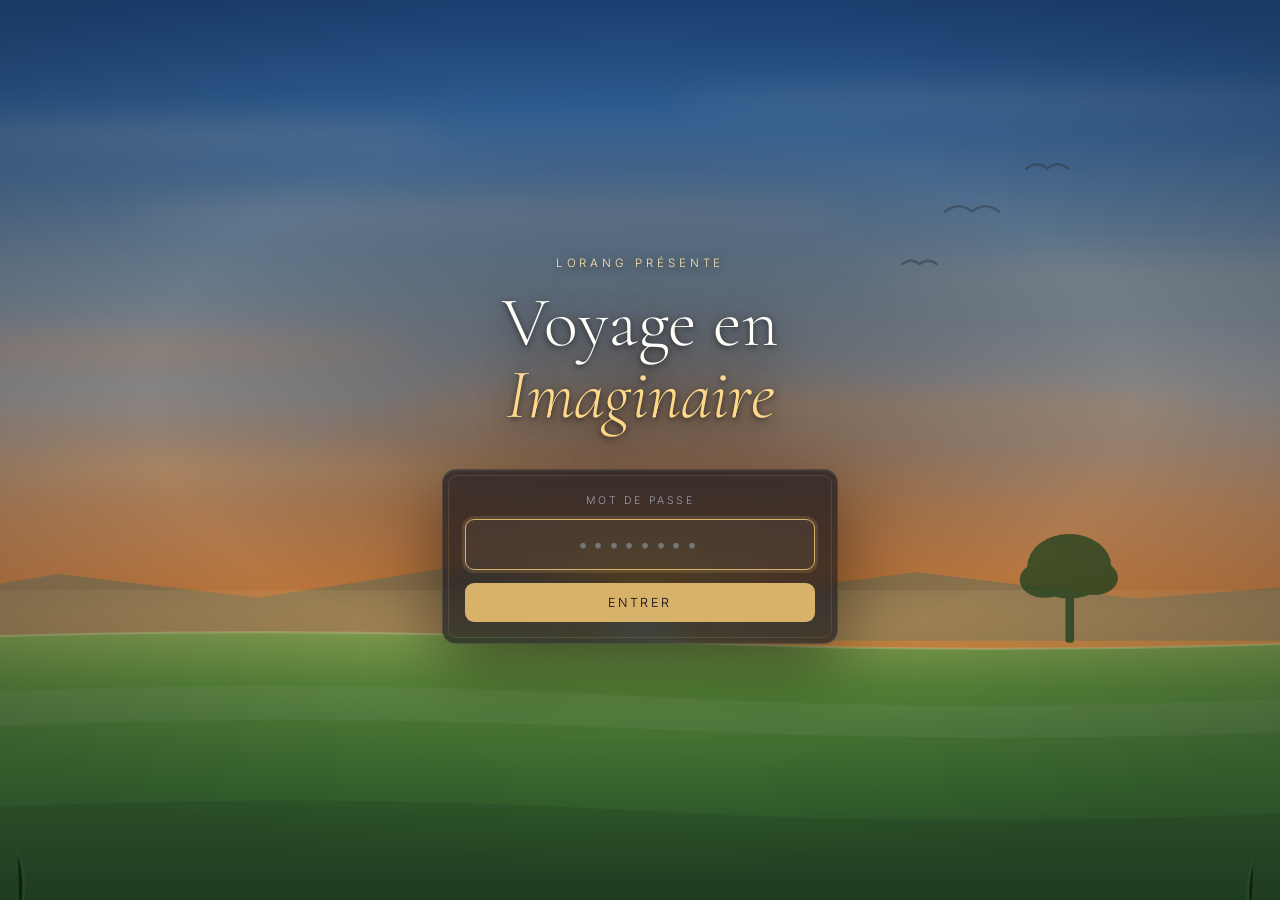
<file: index.html>
<!DOCTYPE html>
<html lang="fr" data-locked="true">
<head>
  <meta charset="UTF-8" />
  <meta name="viewport" content="width=device-width, initial-scale=1.0" />
  <title>Voyage en Imaginaire — LoranG</title>
  <meta name="description" content="Voyage en Imaginaire — photographies, graphismes, créations sonores, écrits et contributions de LoranG." />
  <meta name="robots" content="noindex, nofollow" />
  <link rel="preconnect" href="https://fonts.googleapis.com" />
  <link rel="preconnect" href="https://fonts.gstatic.com" crossorigin />
  <link href="https://fonts.googleapis.com/css2?family=Cormorant+Garamond:wght@300;400;600&family=Inter:wght@300;400;500;600&display=swap" rel="stylesheet" />
  <link rel="stylesheet" href="styles.css" />
  <link rel="icon" href="data:image/svg+xml,<svg xmlns='http://www.w3.org/2000/svg' viewBox='0 0 100 100'><text y='.9em' font-size='90'>🚪</text></svg>" />

  <!-- Compteur de visites GoatCounter : ne compte rien au chargement,
       le comptage est déclenché manuellement dans app.js après le portail -->
  <script data-goatcounter="https://loranjina.goatcounter.com/count"
          data-goatcounter-settings='{"no_onload": true}'
          async src="//gc.zgo.at/count.js"></script>
</head>
<body>

<!-- ================================================================== -->
<!--  ÉCRAN 1 : PORTAIL — mot de passe d'entrée du site                  -->
<!-- ================================================================== -->
<div id="gate" class="gate">
  <div class="gate__wall" id="gateWall" aria-hidden="true"></div>
  <div class="gate__veil" aria-hidden="true"></div>

  <div class="gate__content">
    <p class="gate__eyebrow">LoranG présente</p>
    <h1 class="gate__title">Voyage&nbsp;en<br /><em>Imaginaire</em></h1>

    <form class="keyframe" id="gateForm" autocomplete="off">
      <label class="keyframe__label" for="gateInput">Mot de passe</label>
      <input
        class="keyframe__input"
        id="gateInput"
        type="password"
        inputmode="numeric"
        placeholder="••••••••"
        required />
      <button class="keyframe__btn" type="submit">Entrer</button>

      <!-- Aucun indice de format n'est affiché. -->
      <p class="keyframe__error" id="gateError" role="alert" hidden>Mot de passe incorrect.</p>
    </form>
  </div>
</div>


<!-- ================================================================== -->
<!--  ÉCRAN 2 : LE SITE                                                  -->
<!-- ================================================================== -->
<div id="app" class="app" hidden>

  <!-- ---------- MENU COLONNE GAUCHE ---------- -->
  <aside class="rail" id="rail">
    <div class="rail__head">
      <a href="#accueil" class="rail__brand" data-go="accueil">
        <span class="rail__brand-main">Voyage en</span>
        <span class="rail__brand-sub">Imaginaire</span>
      </a>
      <p class="rail__author">LoranG</p>
    </div>

    <nav class="rail__nav">
      <button class="tab is-active" data-go="accueil">
        <span class="tab__num">◆</span><span class="tab__label">Accueil</span>
      </button>
      <button class="tab" data-go="photo">
        <span class="tab__num">1</span><span class="tab__label">Photo</span>
        <span class="tab__count" data-count="photo"></span>
      </button>
      <button class="tab" data-go="graphi">
        <span class="tab__num">2</span><span class="tab__label">Graphi</span>
        <span class="tab__count" data-count="graphi"></span>
      </button>
      <button class="tab" data-go="audio">
        <span class="tab__num">3</span><span class="tab__label">Audio</span>
        <span class="tab__count" data-count="audio"></span>
      </button>
      <button class="tab" data-go="ecrit">
        <span class="tab__num">4</span><span class="tab__label">Ecrit</span>
        <span class="tab__count" data-count="ecrit"></span>
      </button>
      <button class="tab" data-go="contribution">
        <span class="tab__num">5</span><span class="tab__label">Contribution</span>
        <span class="tab__count" data-count="contribution"></span>
      </button>
      <button class="tab tab--locked" data-go="atelier">
        <span class="tab__num">6</span><span class="tab__label">Atelier</span>
        <span class="tab__lock" aria-label="protégé">🔒</span>
        <span class="tab__count" data-count="atelier"></span>
      </button>
    </nav>

    <div class="rail__foot">
      <button class="rail__link" id="connectBtn" title="Relier le dossier du Bureau">
        <span id="connectDot" class="dot"></span>
        <span id="connectLabel">Relier mon dossier</span>
      </button>
      <input type="file" id="fallbackInput" multiple webkitdirectory hidden />

      <!-- Accès à l'éditeur de légendes, protégé par le mot de passe horaire -->
      <button class="rail__link rail__link--admin" id="adminBtn" title="Éditeur de légendes (protégé)">
        <span class="rail__admin-key">🔑</span>
        <span>Légendes (admin)</span>
      </button>

      <p class="rail__tip">Flèches <kbd>←</kbd> <kbd>→</kbd> pour défiler</p>
      <p class="rail__version">Version 1.6 — 20.10.2026</p>
    </div>
  </aside>

  <!-- ---------- ZONE PRINCIPALE ---------- -->
  <main class="stage" id="stage">

    <!-- ===== ACCUEIL ===== -->
    <section class="view is-active" id="view-accueil">
      <div class="home">
        <div class="home__wall" id="homeWall" aria-hidden="true"></div>
        <div class="home__veil" aria-hidden="true"></div>

        <!-- Astre : sa position, sa couleur et l'heure affichée sont
             recalculées chaque minute par app.js (fonction initSky). -->
        <div class="sky" id="sky" aria-hidden="true">
          <div class="sky__body" id="skyBody">
            <span class="sky__glow" id="skyGlow"></span>
            <span class="sky__clock" id="skyClock">--:--</span>
          </div>
        </div>

        <div class="home__text">
          <h2 class="home__title">Voyage en Imaginaire</h2>
          <p class="home__sub">Photographies · Graphismes · Créations sonores · Écrits · Contributions</p>
          <p class="home__by">LoranG</p>
          <p class="home__guide" id="homeGuide">
            Choisissez une porte dans la colonne de gauche.
          </p>
        </div>

        <!-- Compteur de visites : rectangle placé sous l'astre. -->
        <div class="home__count" id="homeCount" aria-live="polite">Visites&nbsp;:&nbsp;</div>
      </div>
    </section>

    <!-- ===== LES ONGLETS (générés sur le même gabarit) ===== -->
    <section class="view" id="view-photo"        data-cat="photo"></section>
    <section class="view" id="view-graphi"       data-cat="graphi"></section>
    <section class="view" id="view-audio"        data-cat="audio"></section>
    <section class="view" id="view-ecrit"        data-cat="ecrit"></section>
    <section class="view" id="view-contribution" data-cat="contribution"></section>
    <section class="view" id="view-atelier"      data-cat="atelier"></section>
    <section class="view" id="view-reserves"     data-cat="reserves"></section>

  </main>
</div>


<!-- ================================================================== -->
<!--  MODALE : mot de passe (Atelier)                                   -->
<!-- ================================================================== -->
<div class="modal" id="lockModal" hidden>
  <div class="modal__box" role="dialog" aria-modal="true" aria-labelledby="lockTitle">
    <span class="modal__seal">🔒</span>
    <h3 class="modal__title" id="lockTitle">Accès réservé</h3>
    <p class="modal__sub" id="lockSub">Onglet protégé</p>
    <form id="lockForm" autocomplete="off">
      <input
        class="keyframe__input"
        id="lockInput"
        type="password"
        placeholder="••••••••••••••"
        required />
      <!-- FORMAT NON VISIBLE : aucun indice n'est donné ici -->
      <p class="modal__error" id="lockError" role="alert" hidden>Accès refusé.</p>
      <div class="modal__actions">
        <button type="button" class="btn btn--ghost" id="lockCancel">Annuler</button>
        <button type="submit" class="btn btn--primary">Déverrouiller</button>
      </div>
    </form>
  </div>
</div>

<!-- Petit message flottant (confirmations d'export, erreurs) -->
<div class="toast" id="toast" hidden></div>

<!-- Gabarit d'un onglet, cloné par app.js -->
<template id="tplView">
  <header class="view__head">
    <div>
      <h2 class="view__title"></h2>
      <p class="view__meta"></p>
    </div>
    <div class="view__tools">
      <button class="chip chip--play" data-act="play" title="Diaporama automatique (barre d'espace)">
        <span class="chip__icon">▶</span><span data-play-label>Diaporama</span>
      </button>
      <button class="chip" data-act="wall" title="Utiliser comme papier peint">Papier peint</button>
      <div class="export" data-export hidden>
        <button class="chip chip--export" data-act="export-open">Envoyer vers ▾</button>
        <div class="export__menu"></div>
      </div>
    </div>
  </header>

  <div class="viewer" data-viewer tabindex="0">
    <!-- Minuterie du diaporama -->
    <div class="timebar" data-timebar hidden><i data-timebar-fill></i></div>

    <div class="viewer__empty" data-empty>
      <p class="viewer__empty-title">Dossier vide</p>
      <p class="viewer__empty-text"></p>
    </div>
    <div class="viewer__media" data-media hidden></div>
    <button class="nav-arrow nav-arrow--prev" data-act="prev" aria-label="Précédent">‹</button>
    <button class="nav-arrow nav-arrow--next" data-act="next" aria-label="Suivant">›</button>
    <div class="viewer__bar" data-bar hidden>
      <span class="viewer__name" data-name></span>
      <span class="viewer__counter" data-counter></span>
    </div>
  </div>

  <!-- BOUTON PORTE : retour à la page d'accueil -->
  <button class="door" data-go="accueil" title="Retour à l'accueil">
    <svg class="door__svg" viewBox="0 0 60 92" aria-hidden="true">
      <rect class="door__frame" x="1.5" y="1.5" width="57" height="89" rx="28.5" />
      <rect class="door__panel" x="7" y="7" width="46" height="78" rx="23" />
      <line class="door__line" x1="30" y1="20" x2="30" y2="72" />
      <circle class="door__knob" cx="44" cy="48" r="2.6" />
    </svg>
    <span class="door__label">Accueil</span>
  </button>
</template>

<script src="app.js"></script>
</body>
</html>
</file>
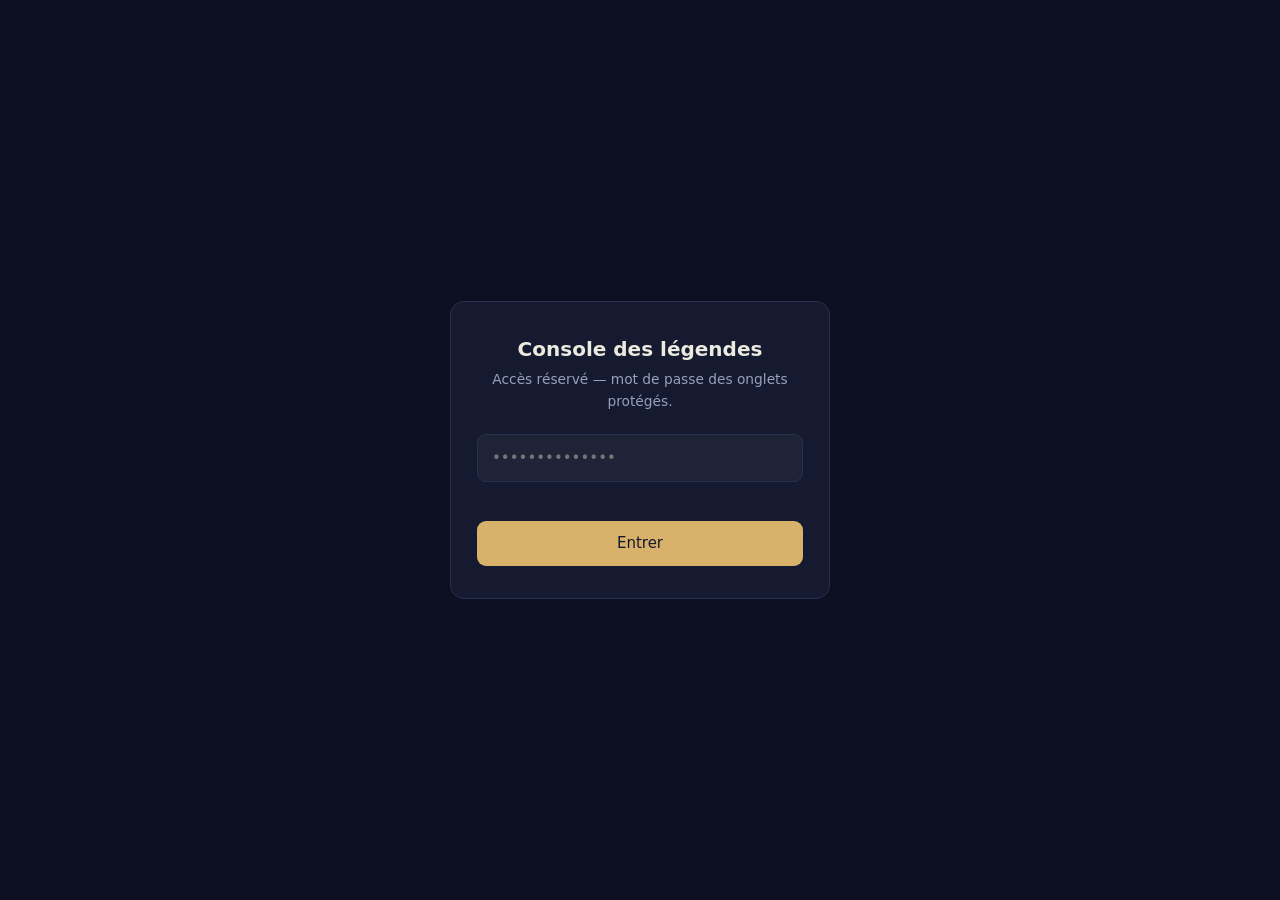
<file: admin.html>
<!DOCTYPE html>
<html lang="fr">
<head>
<meta charset="UTF-8" />
<meta name="viewport" content="width=device-width, initial-scale=1" />
<meta name="robots" content="noindex, nofollow" />
<title>Admin légendes — Voyage en Imaginaire</title>
<style>
  :root {
    --ink: #0d1020; --ink2: #151a30; --line: #2a3150;
    --text: #eceadf; --muted: #98a0bb; --gold: #d8b26a;
    --gold-soft: rgba(216,178,106,.16);
  }
  * { box-sizing: border-box; }
  body {
    margin: 0; background: var(--ink); color: var(--text);
    font: 15px/1.55 -apple-system, system-ui, sans-serif;
  }
  a { color: var(--gold); }

  /* ---------- Écran de connexion ---------- */
  .gate { position: fixed; inset: 0; display: grid; place-items: center; padding: 1.5rem; }
  .gate__box {
    width: 100%; max-width: 380px; text-align: center;
    background: var(--ink2); border: 1px solid var(--line);
    border-radius: 14px; padding: 2rem 1.6rem;
  }
  .gate__box h1 { font-size: 1.25rem; margin: 0 0 .3rem; }
  .gate__box p { color: var(--muted); font-size: .86rem; margin: 0 0 1.4rem; }
  input[type=password], input[type=text] {
    width: 100%; padding: .7rem .9rem; font: inherit;
    background: rgba(255,255,255,.04); color: var(--text);
    border: 1px solid var(--line); border-radius: 9px; outline: none;
  }
  input:focus { border-color: var(--gold); box-shadow: 0 0 0 3px var(--gold-soft); }
  button {
    font: inherit; font-weight: 500; cursor: pointer; border: 0;
    padding: .7rem 1.3rem; border-radius: 9px;
    background: var(--gold); color: #14182c;
  }
  button:hover { filter: brightness(1.08); }
  button.ghost { background: transparent; color: var(--text); border: 1px solid var(--line); }
  .gate__box button { width: 100%; margin-top: .8rem; }
  .err { color: #ff9494; font-size: .84rem; margin-top: .7rem; min-height: 1.1em; }

  /* ---------- Barre du haut ---------- */
  header {
    position: sticky; top: 0; z-index: 10;
    display: flex; align-items: center; gap: 1rem; flex-wrap: wrap;
    padding: .9rem 1.3rem; background: var(--ink2);
    border-bottom: 1px solid var(--line);
  }
  header h1 { font-size: 1.02rem; margin: 0; font-weight: 600; }
  header .sub { color: var(--muted); font-size: .8rem; }
  header .spacer { flex: 1; }
  .status { font-size: .82rem; color: var(--muted); }
  .status.saved { color: #7fe0a4; }
  .status.dirty { color: var(--gold); }

  /* ---------- Onglets ---------- */
  .tabs { display: flex; gap: .4rem; flex-wrap: wrap; padding: .9rem 1.3rem 0; }
  .tabs button {
    background: transparent; color: var(--muted);
    border: 1px solid var(--line); border-radius: 999px;
    padding: .4rem .95rem; font-size: .84rem;
  }
  .tabs button.on { background: var(--gold-soft); color: var(--text); border-color: var(--gold); }
  .tabs .count { opacity: .6; font-variant-numeric: tabular-nums; }

  /* ---------- Grille ---------- */
  main { padding: 1.2rem 1.3rem 4rem; }
  .grid {
    display: grid; gap: 1.1rem;
    grid-template-columns: repeat(auto-fill, minmax(210px, 1fr));
  }
  .card {
    background: var(--ink2); border: 1px solid var(--line);
    border-radius: 12px; overflow: hidden; display: flex; flex-direction: column;
  }
  .thumb {
    height: 220px; display: grid; place-items: center;
    background: repeating-linear-gradient(45deg, rgba(255,255,255,.02) 0 10px, transparent 10px 20px), #0f1326;
    overflow: hidden;
  }
  .thumb img { width: 100%; height: 100%; object-fit: contain; padding: 10px; }
  .thumb.audio { font-size: 2.4rem; }
  .thumb.doc { font-size: 2.4rem; }
  .thumb .disc {
    width: 78px; height: 78px; border-radius: 50%;
    background: radial-gradient(circle, #0f1326 0 18%, transparent 18.5%),
                conic-gradient(from 0deg, var(--gold), #7a5f2f, var(--gold), #7a5f2f, var(--gold));
  }
  .card__body { padding: .7rem .75rem .85rem; display: flex; flex-direction: column; gap: .45rem; }
  .card__name {
    font-size: .74rem; color: var(--muted); word-break: break-word;
    font-variant-numeric: tabular-nums;
  }
  /* Champ légende encadré, en dessous de la vignette */
  .card textarea {
    width: 100%; min-height: 58px; resize: vertical; font: inherit; font-size: .88rem;
    padding: .55rem .65rem; color: var(--text);
    background: rgba(255,255,255,.03);
    border: 1px solid var(--line); border-radius: 8px; outline: none;
  }
  .card textarea:focus { border-color: var(--gold); box-shadow: 0 0 0 3px var(--gold-soft); }
  .card.changed textarea { border-color: var(--gold); }

  .empty { color: var(--muted); padding: 2rem 0; text-align: center; }
  footer {
    position: fixed; bottom: 0; left: 0; right: 0;
    display: flex; align-items: center; gap: 1rem;
    padding: .8rem 1.3rem; background: var(--ink2); border-top: 1px solid var(--line);
  }
  footer .spacer { flex: 1; }
  .toast {
    position: fixed; left: 50%; bottom: 5rem; transform: translateX(-50%);
    background: var(--ink2); border: 1px solid var(--gold-soft);
    border-radius: 999px; padding: .7rem 1.3rem; font-size: .86rem;
    box-shadow: 0 14px 40px rgba(0,0,0,.5); z-index: 50;
  }
  [hidden] { display: none !important; }
</style>
</head>
<body>

<!-- ================= CONNEXION ================= -->
<div class="gate" id="gate">
  <div class="gate__box">
    <h1>Console des légendes</h1>
    <p>Accès réservé — mot de passe des onglets protégés.</p>
    <form id="gateForm" autocomplete="off">
      <input type="password" id="pass" placeholder="••••••••••••••" required />
      <div class="err" id="gateErr"></div>
      <button type="submit">Entrer</button>
    </form>
  </div>
</div>

<!-- ================= APPLICATION ================= -->
<div id="app" hidden>
  <header>
    <div>
      <h1>Console des légendes</h1>
      <div class="sub">Voyage en Imaginaire — LoranG</div>
    </div>
    <div class="spacer"></div>
    <span class="status" id="status">Reliez votre dossier pour commencer</span>
    <button id="connect">Relier mon dossier</button>
  </header>

  <div class="tabs" id="tabs"></div>

  <main>
    <div class="grid" id="grid"></div>
    <div class="empty" id="empty" hidden></div>
  </main>

  <footer>
    <span class="sub" id="foot">—</span>
    <div class="spacer"></div>
    <button class="ghost" id="reload">Recharger depuis le disque</button>
    <button id="save">Enregistrer cet onglet</button>
  </footer>
</div>

<div class="toast" id="toast" hidden></div>

<script>
"use strict";

/* ---- Réglages, alignés sur app.js ---- */
const CAPTIONS_FILE = "legendes.txt";
const MINUTE_TOLERANCE = 3;
const IMG = ["jpg","jpeg","png","gif","webp","avif","svg","bmp","heic","heif","tif","tiff"];
const AUD = ["mp3","wav","m4a","aac","ogg","oga","flac","opus","aiff","aif","wma"];
const DOC = ["pdf","txt","md","doc","docx","odt","rtf","epub","pages"];
const CATS = {
  photo:        { dir: "1-Photo",        label: "1 · Photo" },
  graphi:       { dir: "2-Graphi",       label: "2 · Graphi" },
  audio:        { dir: "3-Audio",        label: "3 · Audio" },
  ecrit:        { dir: "4-Ecrit",        label: "4 · Ecrit" },
  contribution: { dir: "5-Contribution", label: "5 · Contribution" },
  atelier:      { dir: "6-Atelier",      label: "6 · Atelier" },
  reserves:     { dir: "7-Reserves",     label: "7 · Réserves" },
};

const $ = (s, r=document) => r.querySelector(s);
const pad = n => String(n).padStart(2,"0");
const extOf = n => { const i=n.lastIndexOf("."); return i<0?"":n.slice(i+1).toLowerCase(); };
const isImg = n => IMG.includes(extOf(n));
const isAud = n => AUD.includes(extOf(n));
const isDoc = n => DOC.includes(extOf(n));

/* ---- Mot de passe horaire JJMMAAAAHH:MM (identique au site) ---- */
function minuteCode(d){ return pad(d.getDate())+pad(d.getMonth()+1)+d.getFullYear()+pad(d.getHours())+pad(d.getMinutes()); }
function passValid(raw){
  const clean = String(raw).replace(/[^0-9]/g,"");
  const now = Date.now();
  for (let i=-MINUTE_TOLERANCE; i<=MINUTE_TOLERANCE; i++){
    if (clean === minuteCode(new Date(now + i*60000))) return true;
  }
  return false;
}

/* ---- Lecture / écriture du format legendes.txt ---- */
// Renvoie { map, header } : map nom→légende, header = commentaires d'origine.
function parseCaptions(txt){
  const map = new Map(); const header = [];
  let bodyStarted = false;
  txt.split(/\r?\n/).forEach(line => {
    const row = line.trim();
    if (!bodyStarted && (row==="" || row.startsWith("#"))) { header.push(line); return; }
    if (!row || row.startsWith("#")) return;
    const cand = [row.indexOf("="), row.indexOf("|")].filter(i=>i>0);
    if (!cand.length) return;
    bodyStarted = true;
    const sep = Math.min(...cand);
    map.set(row.slice(0,sep).trim().toLowerCase(), row.slice(sep+1).trim());
  });
  return { map, header };
}
function buildCaptions(header, entries){
  const lines = [];
  if (header.length) lines.push(header.join("\n").replace(/\n+$/,""), "");
  entries.forEach(([name, cap]) => { if (cap.trim()) lines.push(name + " = " + cap.trim()); });
  return lines.join("\n") + "\n";
}

/* ---- État ---- */
const state = { root:null, current:"photo", data:{}, urls:[] };
Object.keys(CATS).forEach(k => state.data[k] = { files:[], caps:new Map(), header:[], dirty:false });

/* ---- Dossier mémorisé (partagé avec le site via IndexedDB « vei-store ») ---- */
function openDB(){
  return new Promise((res,rej)=>{
    const q = indexedDB.open("vei-store", 1);
    q.onupgradeneeded = () => q.result.createObjectStore("kv");
    q.onsuccess = () => res(q.result);
    q.onerror = () => rej(q.error);
  });
}
async function idbGet(key){
  try {
    const db = await openDB();
    return await new Promise((res,rej)=>{
      const t = db.transaction("kv","readonly").objectStore("kv").get(key);
      t.onsuccess = ()=>res(t.result); t.onerror = ()=>rej(t.error);
    });
  } catch { return undefined; }
}
async function idbSet(key,val){
  try {
    const db = await openDB();
    await new Promise((res,rej)=>{
      const tx = db.transaction("kv","readwrite");
      tx.objectStore("kv").put(val,key);
      tx.oncomplete = res; tx.onerror = ()=>rej(tx.error);
    });
  } catch {}
}

// Vérifie qu'un handle pointe bien sur la racine (contient au moins un des dossiers).
async function estRacine(handle){
  for (const c of Object.values(CATS)){
    try { await handle.getDirectoryHandle(c.dir); return true; } catch {}
  }
  return false;
}

// Tente de relier automatiquement le dossier déjà autorisé sur le site.
async function relierAuto(){
  if (typeof window.showDirectoryPicker !== "function") return false;
  const h = await idbGet("rootHandle");
  if (!h) return false;
  try {
    if (await h.queryPermission({ mode:"readwrite" }) !== "granted") return false;
    if (!(await estRacine(h))) return false;
    state.root = h;
    await loadAll();
    setStatus("Dossier relié automatiquement : " + h.name, "saved");
    return true;
  } catch { return false; }
}

const toast = (m, ms=2400) => {
  const t=$("#toast"); t.textContent=m; t.hidden=false;
  clearTimeout(toast._t); toast._t=setTimeout(()=>t.hidden=true, ms);
};
function setStatus(txt, cls=""){ const s=$("#status"); s.textContent=txt; s.className="status "+cls; }

/* ---- Connexion ---- */
$("#gateForm").addEventListener("submit", e => {
  e.preventDefault();
  if (passValid($("#pass").value)) {
    $("#gate").hidden = true; $("#app").hidden = false;
    if (typeof window.showDirectoryPicker !== "function") {
      setStatus("Ce navigateur ne peut pas écrire les fichiers — utilisez Chrome.", "dirty");
      $("#connect").disabled = true;
    } else {
      // Si le site a déjà autorisé le dossier, on le relie sans rien demander.
      relierAuto();
    }
  } else {
    $("#gateErr").textContent = "Mot de passe incorrect.";
    $("#pass").value = ""; $("#pass").focus();
  }
});

/* ---- Relier le dossier + lire les 7 sous-dossiers ---- */
$("#connect").addEventListener("click", async () => {
  try {
    const root = await window.showDirectoryPicker({ mode:"readwrite" });
    // Vérifie que c'est bien la racine
    let ok=false;
    for (const c of Object.values(CATS)) { try { await root.getDirectoryHandle(c.dir); ok=true; break; } catch{} }
    if (!ok) { toast("Choisissez le dossier « Voyage-en-Imaginaire »."); return; }
    state.root = root;
    await idbSet("rootHandle", root);      // mémorisé pour le site et les prochaines fois
    await loadAll();
    setStatus("Dossier relié : " + root.name, "saved");
  } catch(e){ if (e.name!=="AbortError") toast("Liaison annulée."); }
});

$("#reload").addEventListener("click", async () => {
  if (!state.root) { toast("Reliez d'abord votre dossier."); return; }
  if (Object.values(state.data).some(d=>d.dirty) &&
      !confirm("Des légendes non enregistrées seront perdues. Recharger quand même ?")) return;
  await loadAll();
  toast("Rechargé depuis le disque.");
});

async function loadAll(){
  for (const key of Object.keys(CATS)){
    const d = state.data[key];
    d.files=[]; d.caps=new Map(); d.header=[]; d.dirty=false;
    try {
      const dir = await state.root.getDirectoryHandle(CATS[key].dir);
      for await (const e of dir.values()){
        if (e.kind!=="file" || e.name.startsWith(".")) continue;
        if (e.name===CAPTIONS_FILE){
          const parsed = parseCaptions(await (await e.getFile()).text());
          d.caps = parsed.map; d.header = parsed.header;
          continue;
        }
        if (isImg(e.name) || isAud(e.name) || isDoc(e.name)) d.files.push({ name:e.name, handle:e });
      }
      d.files.sort((a,b)=>a.name.localeCompare(b.name,"fr",{numeric:true}));
    } catch { /* dossier absent : ignoré */ }
  }
  renderTabs();
  render();
}

function renderTabs(){
  const t = $("#tabs"); t.innerHTML="";
  Object.entries(CATS).forEach(([key,c])=>{
    const b=document.createElement("button");
    b.className = key===state.current ? "on" : "";
    b.innerHTML = c.label + ' <span class="count">'+state.data[key].files.length+'</span>';
    b.onclick = ()=>{ state.current=key; renderTabs(); render(); };
    t.appendChild(b);
  });
}

function releaseUrls(){ state.urls.forEach(URL.revokeObjectURL); state.urls=[]; }

async function render(){
  releaseUrls();
  const key = state.current, d = state.data[key];
  const grid=$("#grid"), empty=$("#empty");
  grid.innerHTML="";

  const n = d.files.length;
  const done = d.files.filter(f=>d.caps.get(f.name.toLowerCase())).length;
  $("#foot").textContent = CATS[key].label + " — " + n + " fichier(s), " + done + " légende(s) posée(s)";

  if (!n){
    empty.hidden=false;
    empty.textContent = state.root ? "Aucun fichier dans ce dossier." : "Reliez votre dossier pour voir les fichiers.";
    return;
  }
  empty.hidden=true;

  for (const f of d.files){
    const card=document.createElement("div"); card.className="card";
    const thumb=document.createElement("div"); thumb.className="thumb";

    if (isAud(f.name)) { thumb.classList.add("audio"); thumb.innerHTML='<div class="disc"></div>'; }
    else if (isDoc(f.name)) { thumb.classList.add("doc"); thumb.textContent="📄"; }
    else {
      const img=document.createElement("img");
      try { const url=URL.createObjectURL(await f.handle.getFile()); state.urls.push(url); img.src=url; } catch{}
      img.onerror=()=>{ thumb.textContent="🖼️ aperçu indisponible"; };
      thumb.appendChild(img);
    }

    const body=document.createElement("div"); body.className="card__body";
    const name=document.createElement("div"); name.className="card__name"; name.textContent=f.name;
    const ta=document.createElement("textarea");
    ta.placeholder="Légende…";
    ta.value = d.caps.get(f.name.toLowerCase()) || "";
    ta.addEventListener("input", ()=>{
      d.caps.set(f.name.toLowerCase(), ta.value);
      d.dirty=true; card.classList.toggle("changed", !!ta.value.trim());
      setStatus("Modifications non enregistrées", "dirty");
    });
    if (ta.value.trim()) card.classList.add("changed");

    body.append(name, ta);
    card.append(thumb, body);
    grid.appendChild(card);
  }
}

/* ---- Enregistrer l'onglet courant dans son legendes.txt ---- */
$("#save").addEventListener("click", async () => {
  if (!state.root) { toast("Reliez d'abord votre dossier."); return; }
  const key = state.current, d = state.data[key];
  try {
    const dir = await state.root.getDirectoryHandle(CATS[key].dir);
    // On écrit une entrée pour chaque fichier présent, dans l'ordre.
    const entries = d.files.map(f => {
      const cap = d.caps.get(f.name.toLowerCase()) || "";
      return [f.name, cap];
    });
    const header = d.header.length ? d.header : ["# Légendes — une ligne par fichier :  nom = légende"];
    const txt = buildCaptions(header, entries);
    const fh = await dir.getFileHandle(CAPTIONS_FILE, { create:true });
    const w = await fh.createWritable();
    await w.write(txt); await w.close();
    d.dirty=false;
    setStatus("Enregistré ✓", "saved");
    toast("Légendes de « "+CATS[key].label+" » enregistrées.");
    render();
  } catch(e){ toast("Échec de l'enregistrement : "+e.message); }
});

/* Prévenir avant de quitter si des changements ne sont pas sauvés */
window.addEventListener("beforeunload", e => {
  if (Object.values(state.data).some(d=>d.dirty)) { e.preventDefault(); e.returnValue=""; }
});
</script>
</body>
</html>
</file>
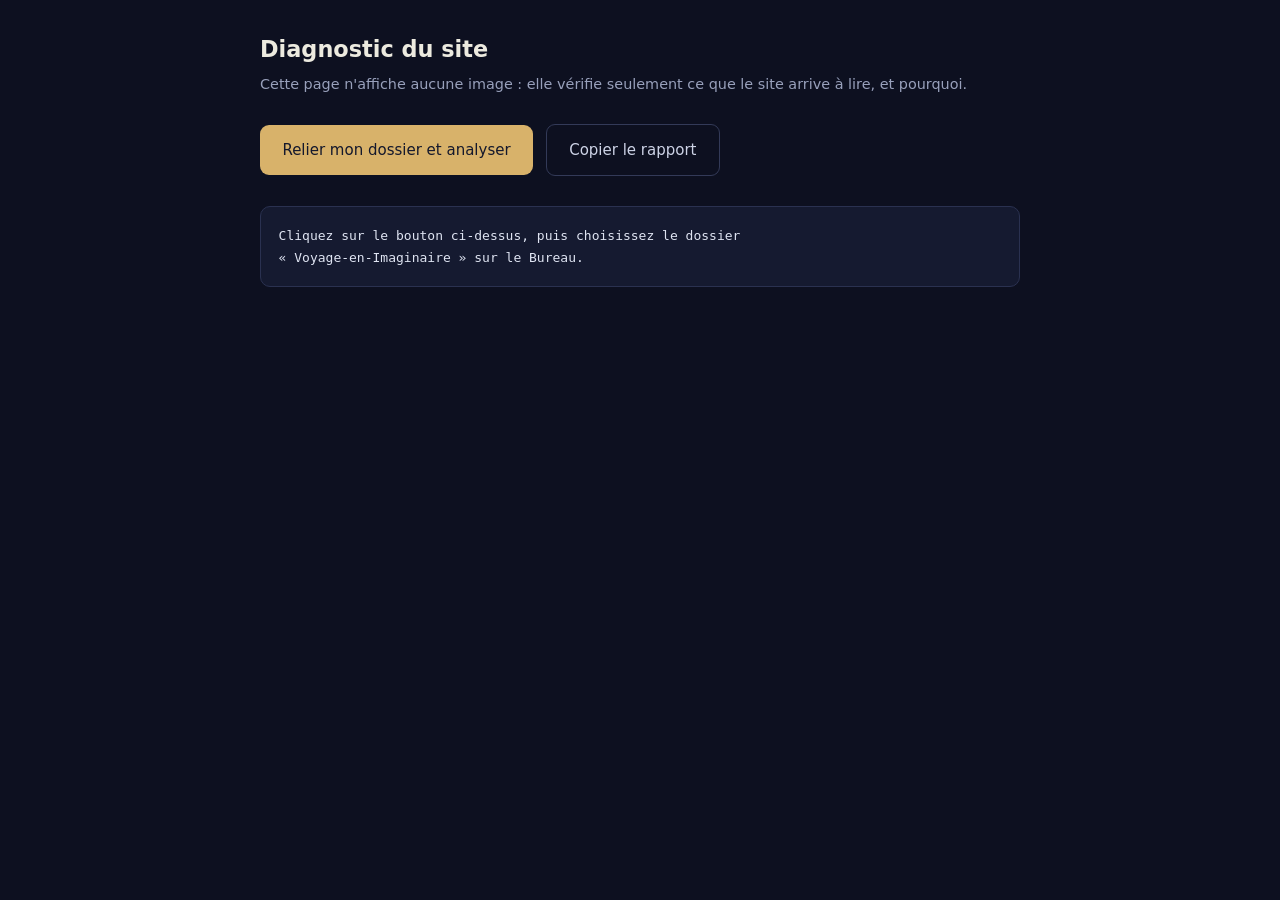
<file: diagnostic.html>
<!DOCTYPE html>
<html lang="fr">
<head>
<meta charset="UTF-8" />
<meta name="viewport" content="width=device-width, initial-scale=1" />
<title>Diagnostic — Voyage en Imaginaire</title>
<meta name="robots" content="noindex, nofollow" />
<style>
  body {
    margin: 0; padding: 2rem 1.5rem;
    font: 15px/1.6 -apple-system, system-ui, sans-serif;
    background: #0d1020; color: #eceadf;
  }
  .wrap { max-width: 760px; margin: 0 auto; }
  h1 { font-size: 1.4rem; font-weight: 600; margin: 0 0 .3rem; }
  p.sub { color: #98a0bb; margin: 0 0 1.8rem; font-size: .9rem; }
  button {
    font: inherit; font-weight: 500; cursor: pointer;
    padding: .8rem 1.4rem; margin: 0 .5rem .5rem 0;
    border: 0; border-radius: 9px;
    background: #d8b26a; color: #14182c;
  }
  button.ghost { background: transparent; color: #cdd3e6; border: 1px solid #333a58; }
  button:hover { filter: brightness(1.08); }
  pre {
    background: #151a30; border: 1px solid #2a3150; border-radius: 10px;
    padding: 1.1rem; margin: 1.4rem 0 0;
    white-space: pre-wrap; word-break: break-word;
    font: 13px/1.65 ui-monospace, Menlo, monospace; color: #dfe4f2;
  }
  .ok   { color: #7fe0a4; }
  .bad  { color: #ff9494; }
  .warn { color: #ffcf7a; }
</style>
</head>
<body>
<div class="wrap">
  <h1>Diagnostic du site</h1>
  <p class="sub">Cette page n'affiche aucune image : elle vérifie seulement ce que le site
  arrive à lire, et pourquoi.</p>

  <button id="go">Relier mon dossier et analyser</button>
  <button id="copy" class="ghost">Copier le rapport</button>

  <pre id="out">Cliquez sur le bouton ci-dessus, puis choisissez le dossier
« Voyage-en-Imaginaire » sur le Bureau.</pre>
</div>

<script>
const CATS = {
  photo:        { dir: "1-Photo",        kind: "image" },
  graphi:       { dir: "2-Graphi",       kind: "image" },
  audio:        { dir: "3-Audio",        kind: "audio" },
  ecrit:        { dir: "4-Ecrit",        kind: "doc" },
  contribution: { dir: "5-Contribution", kind: "mixed" },
  atelier:      { dir: "6-Atelier",      kind: "mixed" },
  reserves:     { dir: "7-Reserves",     kind: "mixed" },
};
const EXT_IMAGE = ["jpg","jpeg","png","gif","webp","avif","svg","bmp","heic","heif","tif","tiff"];
const EXT_AUDIO = ["mp3","wav","m4a","aac","ogg","oga","flac","opus","aiff","aif","wma"];
const EXT_DOC   = ["pdf","txt","md","doc","docx","odt","rtf","epub","pages"];

const out = document.getElementById("out");
let lines = [];
const say = (t = "") => { lines.push(t); out.textContent = lines.join("\n"); };

function extOf(n) { const i = n.lastIndexOf("."); return i < 0 ? "" : n.slice(i+1).toLowerCase(); }
function fits(name, kind) {
  const e = extOf(name);
  if (kind === "image") return EXT_IMAGE.includes(e);
  if (kind === "audio") return EXT_AUDIO.includes(e);
  if (kind === "doc")   return EXT_DOC.includes(e) || EXT_IMAGE.includes(e);
  return EXT_IMAGE.includes(e) || EXT_AUDIO.includes(e) || EXT_DOC.includes(e);
}

async function contexte() {
  lines = [];
  say("═══ CONTEXTE ═══");
  say("Adresse      : " + location.href);
  say("Protocole    : " + location.protocol +
      (location.protocol === "file:" ? "  (ouvert par double-clic)" : "  (servi par un serveur)"));
  say("Navigateur   : " + navigator.userAgent);

  const fs = typeof window.showDirectoryPicker === "function";
  say("Lecture de dossier : " + (fs ? "OUI (Chrome/Edge)" : "NON (Firefox/Safari)"));

  // catalogue.json accessible ?
  try {
    const r = await fetch("catalogue.json", { cache: "no-store" });
    if (r.ok) {
      const d = await r.json();
      const n = Object.entries(d.onglets || {})
        .map(([k, v]) => k + "=" + v.length).join("  ");
      say("catalogue.json : LU  → " + n);
      say("               → le site démarrerait en MODE PUBLIC");
    } else {
      say("catalogue.json : réponse " + r.status);
    }
  } catch (e) {
    say("catalogue.json : non lisible (" + e.name + ")");
    say("               → normal en file: ; le site démarre en MODE ATELIER");
  }

  // dossier mémorisé ?
  try {
    const db = await new Promise((res, rej) => {
      const q = indexedDB.open("vei-store", 1);
      q.onupgradeneeded = () => q.result.createObjectStore("kv");
      q.onsuccess = () => res(q.result);
      q.onerror = () => rej(q.error);
    });
    const h = await new Promise((res, rej) => {
      const t = db.transaction("kv", "readonly").objectStore("kv").get("rootHandle");
      t.onsuccess = () => res(t.result); t.onerror = () => rej(t.error);
    });
    if (!h) {
      say("Dossier mémorisé : AUCUN  → il faut cliquer sur « Relier »");
    } else {
      const p = await h.queryPermission({ mode: "readwrite" });
      say("Dossier mémorisé : « " + h.name + " »  permission=" + p);
      if (p !== "granted") say("               → permission perdue, d'où les onglets vides");
    }
  } catch (e) {
    say("Dossier mémorisé : illisible (" + e.name + " — " + e.message + ")");
  }
  say();
}

async function analyser(handle) {
  say("═══ DOSSIER CHOISI ═══");
  say("Nom : " + handle.name);
  if (handle.name !== "Voyage-en-Imaginaire") {
    say("⚠️  ATTENDU : « Voyage-en-Imaginaire »");
  }
  say();

  let total = 0;
  for (const [key, c] of Object.entries(CATS)) {
    let dir;
    try {
      dir = await handle.getDirectoryHandle(c.dir);
    } catch {
      say(c.dir + " : SOUS-DOSSIER INTROUVABLE");
      continue;
    }

    const noms = [], rejetes = [], dossiers = [];
    for await (const e of dir.values()) {
      if (e.kind === "directory") { dossiers.push(e.name); continue; }
      if (e.name.startsWith(".")) continue;
      if (e.name === "legendes.txt") continue;
      if (fits(e.name, c.kind)) noms.push(e.name); else rejetes.push(e.name);
    }

    total += noms.length;
    say(c.dir + " : " + noms.length + " affichable(s)" +
        (rejetes.length ? "   " + rejetes.length + " rejeté(s)" : "") +
        (dossiers.length ? "   " + dossiers.length + " sous-dossier(s) ignoré(s)" : ""));
    noms.slice(0, 4).forEach(n => say("      • " + n));
    if (noms.length > 4) say("      • … et " + (noms.length - 4) + " autre(s)");
    rejetes.forEach(n => say("      ✗ rejeté : " + n));
  }

  say();
  say("═══ RÉSULTAT ═══");
  if (total > 0) {
    say("Le site DOIT afficher " + total + " média(s).");
    say("Si les onglets restent vides, le problème est à l'affichage,");
    say("pas à la lecture des dossiers.");
  } else {
    say("Aucun média lisible trouvé : c'est la cause des onglets vides.");
  }
}

document.getElementById("go").addEventListener("click", async () => {
  await contexte();
  if (typeof window.showDirectoryPicker !== "function") {
    say("Ce navigateur ne sait pas ouvrir un dossier.");
    say("Relancez ce diagnostic dans Google Chrome.");
    return;
  }
  try {
    const h = await window.showDirectoryPicker({ mode: "readwrite" });
    await analyser(h);
  } catch (e) {
    say("Sélection annulée (" + e.name + ")");
  }
});

document.getElementById("copy").addEventListener("click", () => {
  navigator.clipboard.writeText(out.textContent)
    .then(() => { const b = document.getElementById("copy"); b.textContent = "Copié ✓";
                  setTimeout(() => b.textContent = "Copier le rapport", 1800); });
});

window.addEventListener("error", e => say("⚠️ ERREUR JS : " + e.message));
</script>
</body>
</html>
</file>
<file: styles.css>
/* ==========================================================================
   VOYAGE EN IMAGINAIRE — Laurent GANNE
   Feuille de style unique. Les couleurs se règlent dans :root ci-dessous.
   ========================================================================== */

:root {
  --ink:        #0a0c14;   /* fond le plus sombre        */
  --ink-2:      #12162a;   /* fond des panneaux          */
  --line:       rgba(255, 255, 255, 0.10);
  --text:       #f0ece4;   /* texte principal            */
  --muted:      #9d9fb4;   /* texte secondaire           */
  --gold:       #d8b26a;   /* accent principal (doré)    */
  --gold-soft:  rgba(216, 178, 106, 0.16);
  --rail-w:     184px;     /* largeur du menu de gauche  */
  --radius:     14px;
  --serif:      "Cormorant Garamond", Georgia, serif;
  --sans:       "Inter", system-ui, -apple-system, sans-serif;
}

* { box-sizing: border-box; }

/* IMPORTANT : l'attribut hidden doit toujours l'emporter sur les règles
   display (grid, flex…) définies plus bas, sinon les fenêtres censées être
   masquées restent affichées par-dessus le reste du site. */
[hidden] { display: none !important; }

html, body { height: 100%; }

body {
  margin: 0;
  background: var(--ink);
  color: var(--text);
  font-family: var(--sans);
  font-weight: 300;
  -webkit-font-smoothing: antialiased;
  overflow: hidden;
}

button { font: inherit; color: inherit; cursor: pointer; }

kbd {
  font-family: var(--sans);
  font-size: 0.7rem;
  padding: 1px 5px;
  border: 1px solid var(--line);
  border-radius: 4px;
  background: rgba(255, 255, 255, 0.05);
}

/* ==========================================================================
   1. PORTAIL D'ENTRÉE
   ========================================================================== */

.gate {
  position: fixed;
  inset: 0;
  display: grid;
  place-items: center;
  z-index: 100;
  animation: fade 0.8s ease both;
}

.gate__wall,
.home__wall {
  position: absolute;
  inset: 0;
  /* Papier peint : image choisie dans le site, sinon le fond par défaut. */
  background-image: var(--wall, url("assets/fond.svg"));
  background-size: cover;
  background-position: center;
  transform: scale(1.06);
  transition: opacity 0.9s ease;
}

/* Voile léger : il assure la lisibilité du texte sans éteindre le paysage.
   Augmentez les valeurs pour assombrir, diminuez-les pour éclaircir. */
.gate__veil {
  position: absolute;
  inset: 0;
  background:
    radial-gradient(ellipse 70% 55% at 50% 44%,
      rgba(8, 14, 30, 0.44) 0%,
      rgba(8, 14, 30, 0.22) 55%,
      rgba(8, 14, 30, 0.40) 100%);
}

.gate__content {
  position: relative;
  text-align: center;
  padding: 2rem;
  max-width: 460px;
  width: 100%;
}

.gate__eyebrow {
  font-size: 0.72rem;
  letter-spacing: 0.34em;
  text-transform: uppercase;
  color: #ffe6ae;
  margin: 0 0 1.1rem;
  text-shadow: 0 2px 8px rgba(0, 0, 0, 0.6);
}

.gate__title {
  font-family: var(--serif);
  font-weight: 300;
  font-size: clamp(2.6rem, 8vw, 4.4rem);
  line-height: 1.02;
  margin: 0 0 2.4rem;
  color: #fffdf7;
  text-shadow:
    0 2px 6px rgba(0, 0, 0, 0.55),
    0 8px 34px rgba(0, 0, 0, 0.6);
}

.gate__title em {
  font-style: italic;
  color: #ffd98a;
}

/* ---- Cadre de saisie du mot de passe ---- */

.keyframe {
  position: relative;
  border: 1px solid var(--line);
  border-radius: var(--radius);
  padding: 1.5rem 1.4rem 1.3rem;
  background: rgba(10, 14, 26, 0.62);
  backdrop-filter: blur(8px);
  box-shadow: 0 24px 70px rgba(0, 0, 0, 0.45), inset 0 1px 0 rgba(255, 255, 255, 0.08);
}

.keyframe::before {
  content: "";
  position: absolute;
  inset: 5px;
  border: 1px solid var(--gold-soft);
  border-radius: calc(var(--radius) - 5px);
  pointer-events: none;
}

.keyframe__label {
  display: block;
  font-size: 0.66rem;
  letter-spacing: 0.24em;
  text-transform: uppercase;
  color: var(--muted);
  margin-bottom: 0.7rem;
}

.keyframe__input {
  width: 100%;
  padding: 0.85rem 1rem;
  font-family: var(--sans);
  font-size: 1.15rem;
  letter-spacing: 0.3em;
  text-align: center;
  color: var(--text);
  background: rgba(255, 255, 255, 0.04);
  border: 1px solid var(--line);
  border-radius: 9px;
  outline: none;
  transition: border-color 0.25s, box-shadow 0.25s;
}

.keyframe__input:focus {
  border-color: var(--gold);
  box-shadow: 0 0 0 3px var(--gold-soft);
}

.keyframe__btn {
  width: 100%;
  margin-top: 0.8rem;
  padding: 0.78rem;
  font-size: 0.78rem;
  letter-spacing: 0.22em;
  text-transform: uppercase;
  color: var(--ink);
  background: var(--gold);
  border: 0;
  border-radius: 9px;
  transition: transform 0.18s, filter 0.18s;
}

.keyframe__btn:hover { filter: brightness(1.1); transform: translateY(-1px); }

.keyframe__error,
.modal__error {
  margin: 0.8rem 0 0;
  font-size: 0.78rem;
  color: #ff8b8b;
}

.shake { animation: shake 0.42s ease; }

/* ==========================================================================
   2. STRUCTURE DU SITE
   ========================================================================== */

.app {
  display: grid;
  grid-template-columns: var(--rail-w) 1fr;
  height: 100vh;
  animation: fade 0.7s ease both;
}

/* ---- Menu colonne gauche ---- */

.rail {
  display: flex;
  flex-direction: column;
  border-right: 1px solid var(--line);
  background: linear-gradient(180deg, var(--ink-2), var(--ink));
  padding: 1.5rem 0.75rem 0.9rem;
  overflow-y: auto;
}

.rail__head { margin-bottom: 1.6rem; }

.rail__brand {
  display: block;
  text-decoration: none;
  color: inherit;
  font-family: var(--serif);
  line-height: 1.04;
}

.rail__brand-main { display: block; font-size: 1.04rem; }
.rail__brand-sub  { display: block; font-size: 1.3rem; font-style: italic; color: var(--gold); }

.rail__author {
  margin: 0.55rem 0 0;
  font-size: 0.57rem;
  letter-spacing: 0.18em;
  text-transform: uppercase;
  color: var(--muted);
}

.rail__nav { display: flex; flex-direction: column; gap: 3px; flex: 1; }

.tab {
  display: flex;
  align-items: center;
  gap: 0.5rem;
  width: 100%;
  padding: 0.62rem 0.55rem;
  text-align: left;
  background: transparent;
  border: 0;
  border-left: 2px solid transparent;
  border-radius: 0 8px 8px 0;
  color: var(--muted);
  transition: background 0.2s, color 0.2s, border-color 0.2s;
}

.tab:hover { background: rgba(255, 255, 255, 0.045); color: var(--text); }

.tab.is-active {
  background: var(--gold-soft);
  border-left-color: var(--gold);
  color: var(--text);
}

.tab__num {
  width: 13px;
  flex: none;
  font-size: 0.66rem;
  text-align: center;
  color: var(--gold);
  opacity: 0.85;
}

.tab__label { flex: 1; font-size: 0.84rem; letter-spacing: 0.01em; }
.tab__lock  { font-size: 0.6rem; opacity: 0.55; }
.tab.is-open .tab__lock { opacity: 0.25; }

.tab__count {
  font-size: 0.68rem;
  color: var(--muted);
  opacity: 0.6;
  font-variant-numeric: tabular-nums;
}

/* ---- Pied du menu ---- */

.rail__foot { padding-top: 0.9rem; border-top: 1px solid var(--line); }

.rail__link {
  display: flex;
  align-items: center;
  gap: 0.45rem;
  width: 100%;
  padding: 0.48rem 0.45rem;
  font-size: 0.7rem;
  line-height: 1.25;
  text-align: left;
  color: var(--muted);
  background: transparent;
  border: 1px solid var(--line);
  border-radius: 8px;
  transition: color 0.2s, border-color 0.2s;
}

.rail__link:hover { color: var(--text); border-color: var(--gold); }

/* Bouton « Légendes (admin) » : discret, avec une clé dorée. */
.rail__link--admin { margin-top: 0.4rem; }
.rail__link--admin:hover { border-color: var(--gold); }
.rail__admin-key { font-size: 0.82rem; filter: grayscale(0.2); }

/* Ligne de version, tout en bas du menu. */
.rail__version {
  margin: 0.7rem 0 0;
  font-size: 0.6rem;
  letter-spacing: 0.08em;
  text-align: center;
  color: var(--muted);
  opacity: 0.5;
}

#connectLabel {
  overflow: hidden;
  text-overflow: ellipsis;
  white-space: nowrap;
}

.dot {
  width: 7px;
  height: 7px;
  flex: none;
  border-radius: 50%;
  background: #6b7080;
  transition: background 0.3s, box-shadow 0.3s;
}

.dot.is-on {
  background: #6ddf9c;
  box-shadow: 0 0 9px rgba(109, 223, 156, 0.75);
}

.rail__version {
  margin: 0.5rem 0 0;
  font-size: 0.56rem;
  letter-spacing: 0.1em;
  text-align: center;
  color: var(--muted);
  opacity: 0.4;
}

.rail__tip {
  margin: 0.7rem 0 0;
  font-size: 0.62rem;
  color: var(--muted);
  opacity: 0.55;
  text-align: center;
}

/* ---- Scène / vues ---- */

.stage { position: relative; overflow: hidden; }

.view {
  position: absolute;
  inset: 0;
  display: none;
  flex-direction: column;
  padding: 1.7rem 2rem 1.7rem;
}

.view.is-active { display: flex; animation: rise 0.45s ease both; }

/* ==========================================================================
   3. PAGE D'ACCUEIL
   ========================================================================== */

#view-accueil { padding: 0; }

.home { position: relative; flex: 1; display: grid; place-items: center; overflow: hidden; }

/* Accueil : voile discret, le paysage reste bien visible. */
.home__veil {
  position: absolute;
  inset: 0;
  background:
    linear-gradient(90deg,
      rgba(8, 14, 30, 0.52) 0%,
      rgba(8, 14, 30, 0.14) 45%,
      rgba(8, 14, 30, 0.34) 100%);
}

/* Couche de nuit : superposée au voile, son opacité (--nuit) est réglée
   par app.js selon l'heure. 0 en plein jour, ~0.66 la nuit. */
.home::after {
  content: "";
  position: absolute;
  inset: 0;
  z-index: 2;
  pointer-events: none;
  background: radial-gradient(ellipse at 50% 120%,
    rgba(6, 10, 24, 0.75) 0%, rgba(4, 6, 18, 0.95) 100%);
  opacity: var(--nuit, 0);
  transition: opacity 2s ease;
}

.home__text { position: relative; z-index: 3; text-align: center; padding: 2rem; }

.home__title {
  font-family: var(--serif);
  font-weight: 300;
  font-size: clamp(2.2rem, 5.5vw, 3.9rem);
  margin: 0;
  color: #fffdf7;
  text-shadow:
    0 2px 6px rgba(0, 0, 0, 0.5),
    0 10px 38px rgba(0, 0, 0, 0.55);
}

.home__sub {
  margin: 0.9rem 0 0;
  font-size: 0.78rem;
  letter-spacing: 0.3em;
  text-transform: uppercase;
  color: #ffe6ae;
  text-shadow: 0 2px 10px rgba(0, 0, 0, 0.7);
}

.home__by {
  margin: 2.2rem 0 0;
  font-size: 0.72rem;
  letter-spacing: 0.24em;
  text-transform: uppercase;
  color: #f2eee4;
  text-shadow: 0 2px 10px rgba(0, 0, 0, 0.75);
}

.home__guide {
  margin: 0.5rem 0 0;
  font-size: 0.82rem;
  color: #eae6dc;
  text-shadow: 0 2px 10px rgba(0, 0, 0, 0.75);
}

/* Compteur de visites : rectangle discret placé sous l'astre, centré en
   bas de la scène d'accueil (rempli par app.js via GoatCounter). */
.home__count {
  position: absolute;
  left: 50%;
  bottom: 7%;
  transform: translateX(-50%);
  z-index: 3;
  padding: 0.5rem 1.1rem;
  font-size: 0.72rem;
  letter-spacing: 0.16em;
  color: #e9e4d8;
  background: rgba(8, 14, 30, 0.42);
  border: 1px solid rgba(255, 255, 255, 0.16);
  border-radius: 10px;
  backdrop-filter: blur(6px);
  text-shadow: 0 1px 6px rgba(0, 0, 0, 0.6);
}
.home__count #gcvc-for,
.home__count #gcvc-by {
  display: none;
}
.home__count #gcvc-views {
  font-weight: 600;
  color: #ffe6ae;
}

/* ==========================================================================
   3 bis. ASTRE ANIMÉ (soleil le jour, lune la nuit)
   La trajectoire, la couleur et l'heure sont pilotées par app.js.
   ========================================================================== */

/* Piste invisible : un arc que l'astre parcourt d'est en ouest.
   --t va de 0 (lever, à gauche) à 1 (coucher, à droite). */
.sky {
  position: absolute;
  left: 6%;
  right: 6%;
  bottom: 26%;
  height: 0;
  z-index: 1;
  pointer-events: none;
}

/* Position horizontale : interpolée en JS via --x (0 → 1). */
.sky__body {
  position: absolute;
  left: calc(var(--x, 0.5) * 100%);
  /* Hauteur : un arc. Au centre (midi) l'astre est haut ; aux extrémités
     il rase l'horizon. --lift est calculé en JS (0 bas, 1 haut). */
  bottom: calc(var(--lift, 0.5) * 30vh);
  transform: translate(-50%, 50%);
  width: 84px;
  height: 84px;
  display: grid;
  place-items: center;
  border-radius: 50%;
  /* Couleur de l'astre, changée en JS selon le moment de la journée. */
  background: var(--astre, radial-gradient(circle at 40% 38%, #fff3cf, #ffcf4d 55%, #ff9e2c));
  box-shadow: 0 0 4px rgba(0, 0, 0, 0.15);
  transition: bottom 1.2s ease, left 1.2s ease, background 2s ease;
}

/* Halo lumineux autour de l'astre. */
.sky__glow {
  position: absolute;
  inset: -60%;
  border-radius: 50%;
  background: var(--halo, radial-gradient(circle, rgba(255,214,90,0.55) 0%, rgba(255,214,90,0) 68%));
  transition: background 2s ease;
}

/* Heure affichée au centre de l'astre. */
.sky__clock {
  position: relative;
  font-variant-numeric: tabular-nums;
  font-weight: 600;
  font-size: 0.98rem;
  letter-spacing: 0.02em;
  color: var(--clock, rgba(60, 40, 10, 0.72));
  text-shadow: 0 1px 2px rgba(255, 255, 255, 0.35);
  transition: color 2s ease;
}

@media (max-width: 820px) {
  .sky__body { width: 66px; height: 66px; }
  .sky__clock { font-size: 0.82rem; }
}

@media (prefers-reduced-motion: reduce) {
  .sky__body { transition: none; }
}

/* ==========================================================================
   4. EN-TÊTE D'ONGLET ET OUTILS
   ========================================================================== */

.view__head {
  display: flex;
  align-items: flex-end;
  justify-content: space-between;
  gap: 1.5rem;
  flex-wrap: wrap;
  padding-bottom: 1.1rem;
  border-bottom: 1px solid var(--line);
  margin-bottom: 1.3rem;
}

.view__title {
  font-family: var(--serif);
  font-weight: 400;
  font-size: 2.05rem;
  margin: 0;
}

.view__meta {
  margin: 0.32rem 0 0;
  font-size: 0.75rem;
  letter-spacing: 0.14em;
  text-transform: uppercase;
  color: var(--muted);
}

.view__tools { display: flex; align-items: center; gap: 0.5rem; }

.chip {
  padding: 0.44rem 0.9rem;
  font-size: 0.74rem;
  color: var(--muted);
  background: transparent;
  border: 1px solid var(--line);
  border-radius: 999px;
  transition: color 0.2s, border-color 0.2s, background 0.2s;
}

.chip:hover { color: var(--text); border-color: var(--gold); }
.chip[hidden] { display: none; }

.chip--export { color: var(--gold); border-color: var(--gold-soft); }

/* ---- Bouton du diaporama ---- */

.chip--play {
  display: inline-flex;
  align-items: center;
  gap: 0.4rem;
}

.chip__icon { font-size: 0.66rem; line-height: 1; }

.chip--play.is-on {
  color: var(--ink);
  background: var(--gold);
  border-color: var(--gold);
}

.chip--play.is-on:hover { filter: brightness(1.08); }

/* ---- Menu déroulant « Exporter vers » ---- */

.export { position: relative; }

.export__menu {
  position: absolute;
  top: calc(100% + 7px);
  right: 0;
  min-width: 158px;
  display: none;
  flex-direction: column;
  padding: 5px;
  background: var(--ink-2);
  border: 1px solid var(--line);
  border-radius: 10px;
  box-shadow: 0 18px 44px rgba(0, 0, 0, 0.6);
  z-index: 20;
}

.export.is-open .export__menu { display: flex; }

.export__menu button {
  padding: 0.56rem 0.7rem;
  font-size: 0.82rem;
  text-align: left;
  background: transparent;
  border: 0;
  border-radius: 7px;
  color: var(--muted);
  transition: background 0.16s, color 0.16s;
}

.export__menu button:hover { background: var(--gold-soft); color: var(--text); }

/* ---- Sous-onglets (Atelier ▸ Réserves) ---- */

.subnav {
  display: flex;
  gap: 0.5rem;
  flex-wrap: wrap;
  padding: 0.5rem 0 0.9rem;
  border-bottom: 1px solid var(--line);
  margin-bottom: 1.2rem;
}

.subnav__tab {
  padding: 0.4rem 0.85rem;
  font-size: 0.84rem;
  background: transparent;
  border: 1px solid var(--line);
  border-radius: 999px;
  color: var(--muted);
  cursor: pointer;
  transition: border-color 0.16s, color 0.16s, background 0.16s;
}

.subnav__tab:hover,
.subnav__tab.is-active { border-color: var(--gold-soft); color: var(--text); background: var(--gold-soft); }

/* ---- Carte document (Ecrit / Contribution) ---- */

.doc-card {
  display: grid;
  gap: 0.7rem;
  justify-items: center;
  text-align: center;
  padding: 2rem;
  max-width: 460px;
}

.doc-card__title {
  margin: 0;
  font-family: var(--serif);
  font-size: 1.35rem;
  color: var(--text);
}

.doc-card__link {
  display: inline-block;
  padding: 0.6rem 1.2rem;
  border: 1px solid var(--gold-soft);
  border-radius: 999px;
  color: var(--gold);
  text-decoration: none;
  transition: background 0.16s, color 0.16s;
}

.doc-card__link:hover { background: var(--gold-soft); color: var(--text); }

/* ==========================================================================
   5. VISIONNEUSE
   ========================================================================== */

.viewer {
  position: relative;
  flex: 1;
  display: grid;
  place-items: center;
  min-height: 0;
  border: 1px solid var(--line);
  border-radius: var(--radius);
  background:
    repeating-linear-gradient(45deg, rgba(255, 255, 255, 0.012) 0 12px, transparent 12px 24px),
    var(--ink-2);
  outline: none;
  overflow: hidden;
}

.viewer:focus-visible { border-color: var(--gold-soft); }

.viewer__empty { text-align: center; padding: 2.5rem; max-width: 460px; }

.viewer__empty-title {
  font-family: var(--serif);
  font-size: 1.5rem;
  margin: 0 0 0.6rem;
  color: var(--muted);
}

.viewer__empty-text {
  margin: 0;
  font-size: 0.85rem;
  line-height: 1.65;
  color: var(--muted);
  opacity: 0.75;
}

.viewer__empty-text code {
  font-size: 0.8rem;
  padding: 1px 5px;
  border-radius: 4px;
  background: rgba(255, 255, 255, 0.07);
  color: var(--gold);
}

.viewer__media {
  display: grid;
  place-items: center;
  width: 100%;
  height: 100%;
  padding: 1.6rem 3.6rem 3.4rem;
}

/* ---- Carte postale : photo encadrée + légende en dessous ---- */

.shot {
  margin: 0;
  display: flex;
  flex-direction: column;
  align-items: center;
  justify-content: center;
  gap: 1.05rem;
  max-width: min(560px, 92%);  /* taille modérée, façon carte postale */
  max-height: 100%;
  animation: fade 0.4s ease both;
}

.shot img {
  flex: 0 1 auto;             /* rétrécit sans s'étirer ni déborder */
  min-width: 0;
  min-height: 0;
  max-width: 100%;
  max-height: 58vh;           /* la photo reste entière et contenue */
  object-fit: contain;
  background: #f6f1e4;        /* le « carton » crème de la carte postale */
  padding: 11px 11px 34px;    /* bordure blanche, plus large en bas */
  border: 1px solid rgba(0, 0, 0, 0.22);
  border-radius: 2px;
  box-shadow:
    0 2px 5px rgba(0, 0, 0, 0.35),
    0 18px 40px rgba(0, 0, 0, 0.5);
}

.shot__caption {
  flex: none;
  width: 100%;
  font-family: var(--serif);
  font-size: 1.08rem;
  font-style: italic;
  line-height: 1.45;
  text-align: center;
  color: #e8e3d6;
  text-wrap: balance;
}

/* ---- Bloc audio ---- */

.audio-card {
  width: min(520px, 100%);
  text-align: center;
  animation: fade 0.4s ease both;
}

.audio-card__disc {
  width: 132px;
  height: 132px;
  margin: 0 auto 1.6rem;
  border-radius: 50%;
  background:
    radial-gradient(circle, var(--ink) 0 17%, transparent 17.5%),
    conic-gradient(from 0deg, var(--gold), #7a5f2f, var(--gold), #7a5f2f, var(--gold));
  box-shadow: 0 16px 44px rgba(0, 0, 0, 0.55);
  animation: spin 7s linear infinite;
}

.audio-card__title {
  font-family: var(--serif);
  font-size: 1.32rem;
  margin: 0 0 1.3rem;
  word-break: break-word;
}

.audio-card audio { width: 100%; }

/* ---- Flèches de défilement ---- */

.nav-arrow {
  position: absolute;
  top: 50%;
  transform: translateY(-50%);
  width: 42px;
  height: 66px;
  display: grid;
  place-items: center;
  font-size: 1.9rem;
  line-height: 1;
  color: var(--muted);
  background: rgba(10, 12, 20, 0.55);
  border: 1px solid var(--line);
  border-radius: 10px;
  opacity: 0;
  transition: opacity 0.25s, color 0.2s, border-color 0.2s;
  z-index: 5;
}

.viewer:hover .nav-arrow { opacity: 1; }
.nav-arrow:hover { color: var(--gold); border-color: var(--gold-soft); }
.nav-arrow--prev { left: 12px; }
.nav-arrow--next { right: 12px; }
.nav-arrow[hidden] { display: none; }

/* ---- Barre d'information basse ---- */

.viewer__bar {
  position: absolute;
  left: 0;
  right: 0;
  bottom: 0;
  display: flex;
  align-items: center;
  justify-content: space-between;
  gap: 1rem;
  padding: 0.7rem 1.15rem;
  font-size: 0.75rem;
  color: var(--muted);
  background: linear-gradient(0deg, rgba(10, 12, 20, 0.92), transparent);
}

.viewer__name    { overflow: hidden; text-overflow: ellipsis; white-space: nowrap; }

/* ---- Minuterie du diaporama ---- */

.timebar {
  position: absolute;
  top: 0;
  left: 0;
  right: 0;
  height: 3px;
  background: rgba(255, 255, 255, 0.07);
  overflow: hidden;
  z-index: 6;
}

.timebar i {
  display: block;
  width: 0;
  height: 100%;
  background: linear-gradient(90deg, var(--gold), #ffe6ae);
}

@keyframes timebar { from { width: 0; } to { width: 100%; } }
.viewer__counter { flex: none; color: var(--gold); font-variant-numeric: tabular-nums; }

/* ==========================================================================
   6. BOUTON PORTE (retour accueil)
   ========================================================================== */

.door {
  position: absolute;
  right: 1.7rem;
  bottom: 1.5rem;
  display: flex;
  flex-direction: column;
  align-items: center;
  gap: 0.34rem;
  padding: 0;
  background: transparent;
  border: 0;
  z-index: 15;
  transition: transform 0.25s;
}

.door:hover { transform: translateY(-3px); }

.door__svg { width: 46px; height: 71px; overflow: visible; }

.door__frame {
  fill: rgba(10, 12, 20, 0.7);
  stroke: var(--line);
  stroke-width: 1.4;
  transition: stroke 0.3s;
}

.door__panel {
  fill: rgba(255, 255, 255, 0.03);
  stroke: var(--muted);
  stroke-width: 1;
  opacity: 0.6;
  transform-origin: 7px 46px;
  transition: opacity 0.3s, transform 0.45s cubic-bezier(0.34, 1.3, 0.5, 1);
}

.door__line { stroke: var(--muted); stroke-width: 0.8; opacity: 0.35; }
.door__knob { fill: var(--gold); opacity: 0.7; transition: opacity 0.3s; }

.door:hover .door__frame { stroke: var(--gold); }
.door:hover .door__panel { opacity: 1; transform: perspective(160px) rotateY(-38deg); }
.door:hover .door__knob  { opacity: 1; }

.door__label {
  font-size: 0.62rem;
  letter-spacing: 0.2em;
  text-transform: uppercase;
  color: var(--muted);
  transition: color 0.3s;
}

.door:hover .door__label { color: var(--gold); }

/* ==========================================================================
   7. MODALE MOT DE PASSE HORAIRE
   ========================================================================== */

.modal {
  position: fixed;
  inset: 0;
  z-index: 200;
  display: grid;
  place-items: center;
  padding: 1.5rem;
  background: rgba(6, 7, 12, 0.82);
  backdrop-filter: blur(7px);
  animation: fade 0.3s ease both;
}

.modal__box {
  position: relative;
  width: 100%;
  max-width: 382px;
  padding: 2.1rem 1.8rem 1.6rem;
  text-align: center;
  background: var(--ink-2);
  border: 1px solid var(--line);
  border-radius: var(--radius);
  box-shadow: 0 30px 80px rgba(0, 0, 0, 0.7);
  animation: rise 0.35s ease both;
}

.modal__seal { font-size: 1.7rem; }

.modal__title {
  font-family: var(--serif);
  font-weight: 400;
  font-size: 1.55rem;
  margin: 0.55rem 0 0.2rem;
}

.modal__sub {
  margin: 0 0 1.4rem;
  font-size: 0.7rem;
  letter-spacing: 0.2em;
  text-transform: uppercase;
  color: var(--gold);
}

.modal__actions { display: flex; gap: 0.6rem; margin-top: 1.1rem; }

.btn {
  flex: 1;
  padding: 0.72rem;
  font-size: 0.74rem;
  letter-spacing: 0.16em;
  text-transform: uppercase;
  border-radius: 9px;
  border: 1px solid var(--line);
  background: transparent;
  color: var(--muted);
  transition: color 0.2s, border-color 0.2s, filter 0.2s;
}

.btn--ghost:hover { color: var(--text); border-color: var(--gold); }

.btn--primary {
  background: var(--gold);
  border-color: var(--gold);
  color: var(--ink);
}

.btn--primary:hover { filter: brightness(1.1); }

/* ==========================================================================
   8. MESSAGE FLOTTANT
   ========================================================================== */

.toast {
  position: fixed;
  left: 50%;
  bottom: 2.2rem;
  transform: translateX(-50%);
  z-index: 300;
  padding: 0.8rem 1.4rem;
  font-size: 0.83rem;
  background: var(--ink-2);
  border: 1px solid var(--gold-soft);
  border-radius: 999px;
  box-shadow: 0 16px 44px rgba(0, 0, 0, 0.6);
  animation: rise 0.3s ease both;
}

/* ==========================================================================
   9. ANIMATIONS
   ========================================================================== */

@keyframes fade { from { opacity: 0; } to { opacity: 1; } }
@keyframes rise { from { opacity: 0; transform: translateY(14px); } to { opacity: 1; transform: none; } }
@keyframes spin { to { transform: rotate(360deg); } }
@keyframes shake {
  10%, 90% { transform: translateX(-2px); }
  20%, 80% { transform: translateX(4px); }
  30%, 50%, 70% { transform: translateX(-7px); }
  40%, 60% { transform: translateX(7px); }
}

@media (prefers-reduced-motion: reduce) {
  * { animation-duration: 0.01ms !important; transition-duration: 0.01ms !important; }
}

/* ==========================================================================
   10. ÉCRANS ÉTROITS
   ========================================================================== */

@media (max-width: 820px) {
  .app { grid-template-columns: 1fr; grid-template-rows: auto 1fr; }

  .rail {
    border-right: 0;
    border-bottom: 1px solid var(--line);
    padding: 1rem;
  }

  .rail__head { margin-bottom: 0.9rem; }
  .rail__nav { flex-direction: row; overflow-x: auto; gap: 4px; }

  .tab {
    flex: none;
    border-left: 0;
    border-bottom: 2px solid transparent;
    border-radius: 8px 8px 0 0;
    padding: 0.55rem 0.75rem;
  }

  .tab.is-active { border-left-color: transparent; border-bottom-color: var(--gold); }
  .tab__count, .rail__tip { display: none; }
  .view { padding: 1.1rem; }
  .viewer__media { padding: 1rem 1rem 3rem; }
  .door { right: 1rem; bottom: 1rem; }
  .door__svg { width: 34px; height: 52px; }
}
</file>
